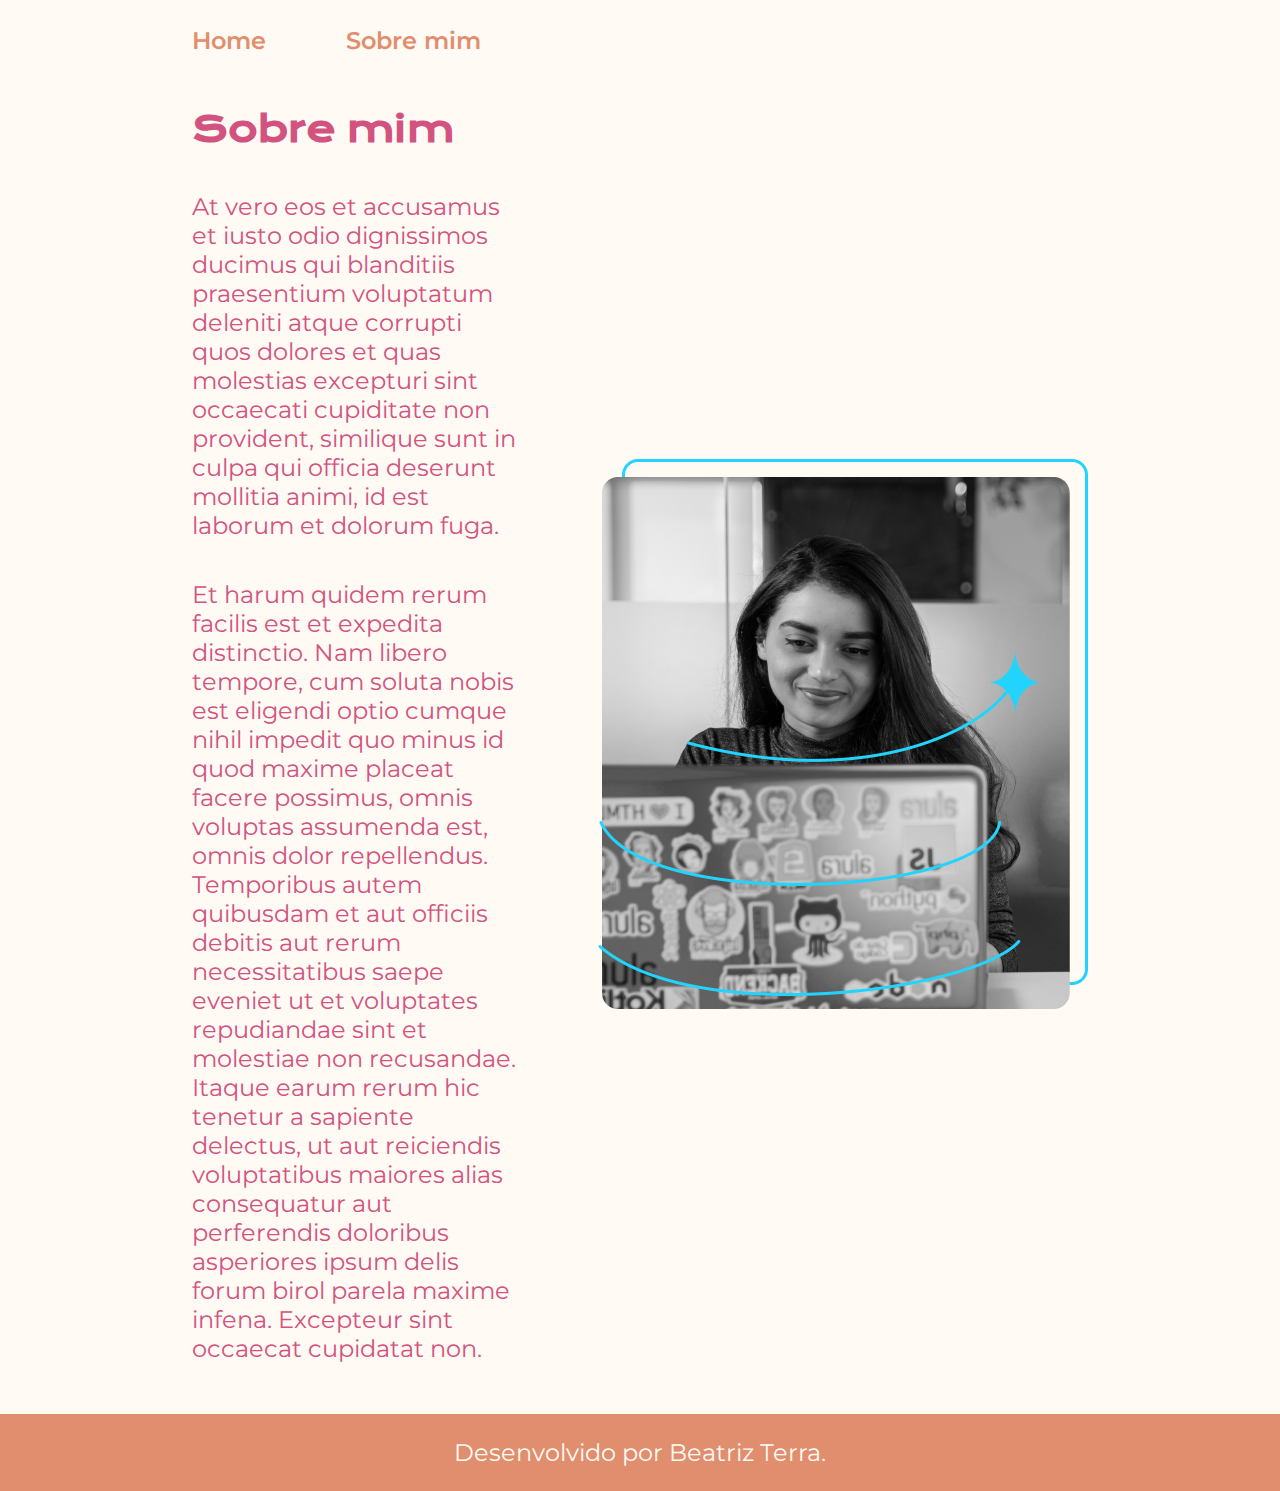
<file: about.html>
<!DOCTYPE html>
<html lang="pt-br">
<head>
    <meta charset="UTF-8">
    <meta name="viewport" content="width=device-width, initial-scale=1.0">
    <title>Sobre mim</title>
    <link rel="stylesheet" href="/styles/styles.css">
</head>
<body>
    <header class="cabecalho">
        <nav class="cabecalho__menu">
            <a class="cabecalho__menu__link" href="index.html">Home</a>
            <a class="cabecalho__menu__link" href="about.html">Sobre mim</a>
        </nav>    
    </header>
    <main class="apresentacao">
        <section class="apresentacao__conteudo">
            <h1 class="apresentacao__conteudo__titulo">Sobre mim</h1>
            <p class="apresentacao__conteudo__texto">At vero eos et accusamus et iusto odio dignissimos ducimus qui blanditiis praesentium voluptatum deleniti atque corrupti quos dolores et quas molestias excepturi sint occaecati cupiditate non provident, similique sunt in culpa qui officia deserunt mollitia animi, id est laborum et dolorum fuga.</p>
            <p class="apresentacao__conteudo__texto">Et harum quidem rerum facilis est et expedita distinctio. Nam libero tempore, cum soluta nobis est eligendi optio cumque nihil impedit quo minus id quod maxime placeat facere possimus, omnis voluptas assumenda est, omnis dolor repellendus. Temporibus autem quibusdam et aut officiis debitis aut rerum necessitatibus saepe eveniet ut et voluptates repudiandae sint et molestiae non recusandae. Itaque earum rerum hic tenetur a sapiente delectus, ut aut reiciendis voluptatibus maiores alias consequatur aut perferendis doloribus asperiores ipsum delis forum birol parela maxime infena. Excepteur sint occaecat cupidatat non.
            </p>
        </section>
        <img src="assets/foto.png" alt="Joana programando">

    </main>
    <footer class="rodape">
        <p>Desenvolvido por Beatriz Terra.</p>
   </footer>
</body>
</html>
</file>
<file: styles/styles.css>
@import url('https://fonts.googleapis.com/css2?family=Krona+One&family=Montserrat:wght@400;600&display=swap');

:root {
    --cor-primaria: #FFFAF4;
    --cor-secundaria: #D25380;
    --cor-terciaria: #E08E6D;
    --cor-hover: #f6C391;

    --fonte-primaria: 'Krona One', sans-serif;
    --fonte-secundaria: 'Montserrat', sans-serif;
}

* {
    margin: 0;
    padding: 0;
}

body {
    box-sizing: border-box;
    background-color: var(--cor-primaria);
    color:var(--cor-secundaria);
}

.cabecalho {
    padding: 2% 0% 0% 15%;
}

.cabecalho__menu {
    display: flex;
    gap: 80px;
}

.cabecalho__menu__link {
    font-family: var(--fonte-secundaria);
    font-size: 1.5rem;
    font-weight: 600;
    color: var(--cor-terciaria);
    text-decoration: none;
}

.apresentacao {
    display: flex;
    margin: 4% 15%;
    align-items: center;
    justify-content: space-between;
    gap: 82px;
}

.apresentacao__conteudo {
    width: 50%;
    display: flex;
    flex-direction: column;
    gap: 40px;
}

.apresentacao__conteudo__titulo {
    font-size: 2.25rem;
    font-family: var(--fonte-primaria);
}

.titulo-destaque {
    color:var(--cor-terciaria);
}

.apresentacao__conteudo__texto {
    font-size: 1.5rem;
    font-family: var(--fonte-secundaria);
}

.apresentacao__links {
    display: flex;
    flex-direction: column;
    justify-content: space-between;
    align-items: center;
    gap: 32px;
}

.apresentacao__links__subtitulo {
    font-family: var(--fonte-primaria);
    font-weight: 400;
    font-size: 1.5rem;
}

.apresentacao__links__link {
    display: flex;
    justify-content: center;
    gap: 16px;
    width: 50%;
    text-align: center;
    border: 2px solid var(--cor-terciaria);
    border-radius: 8px;
    font-size: 1.5rem;
    padding: 21.5px 0;
    text-decoration: none;
    color: var(--cor-secundaria);
    font-family: var(--fonte-secundaria);
    font-weight: 600;
}

.apresentacao__links__link:hover {
    background-color: var(--cor-hover);
}

.apresentacao__imagem {
    width: 50%;
}

.rodape {
    color: var(--cor-primaria);
    background-color: var(--cor-terciaria);
    padding: 24px;
    text-align: center;
    font-family: var(--fonte-secundaria);
    font-size: 1.5rem;
    
    
}

@media (max-width: 1200px) {
    .cabecalho {
        padding: 10%
    }

    .cabecalho__menu {
        justify-content: center;
    }
    
    .apresentacao {
        flex-direction: column-reverse;
        padding: 5%;
    }
    
    .apresentacao__conteudo {
        width: auto;
    }
}
</file>
